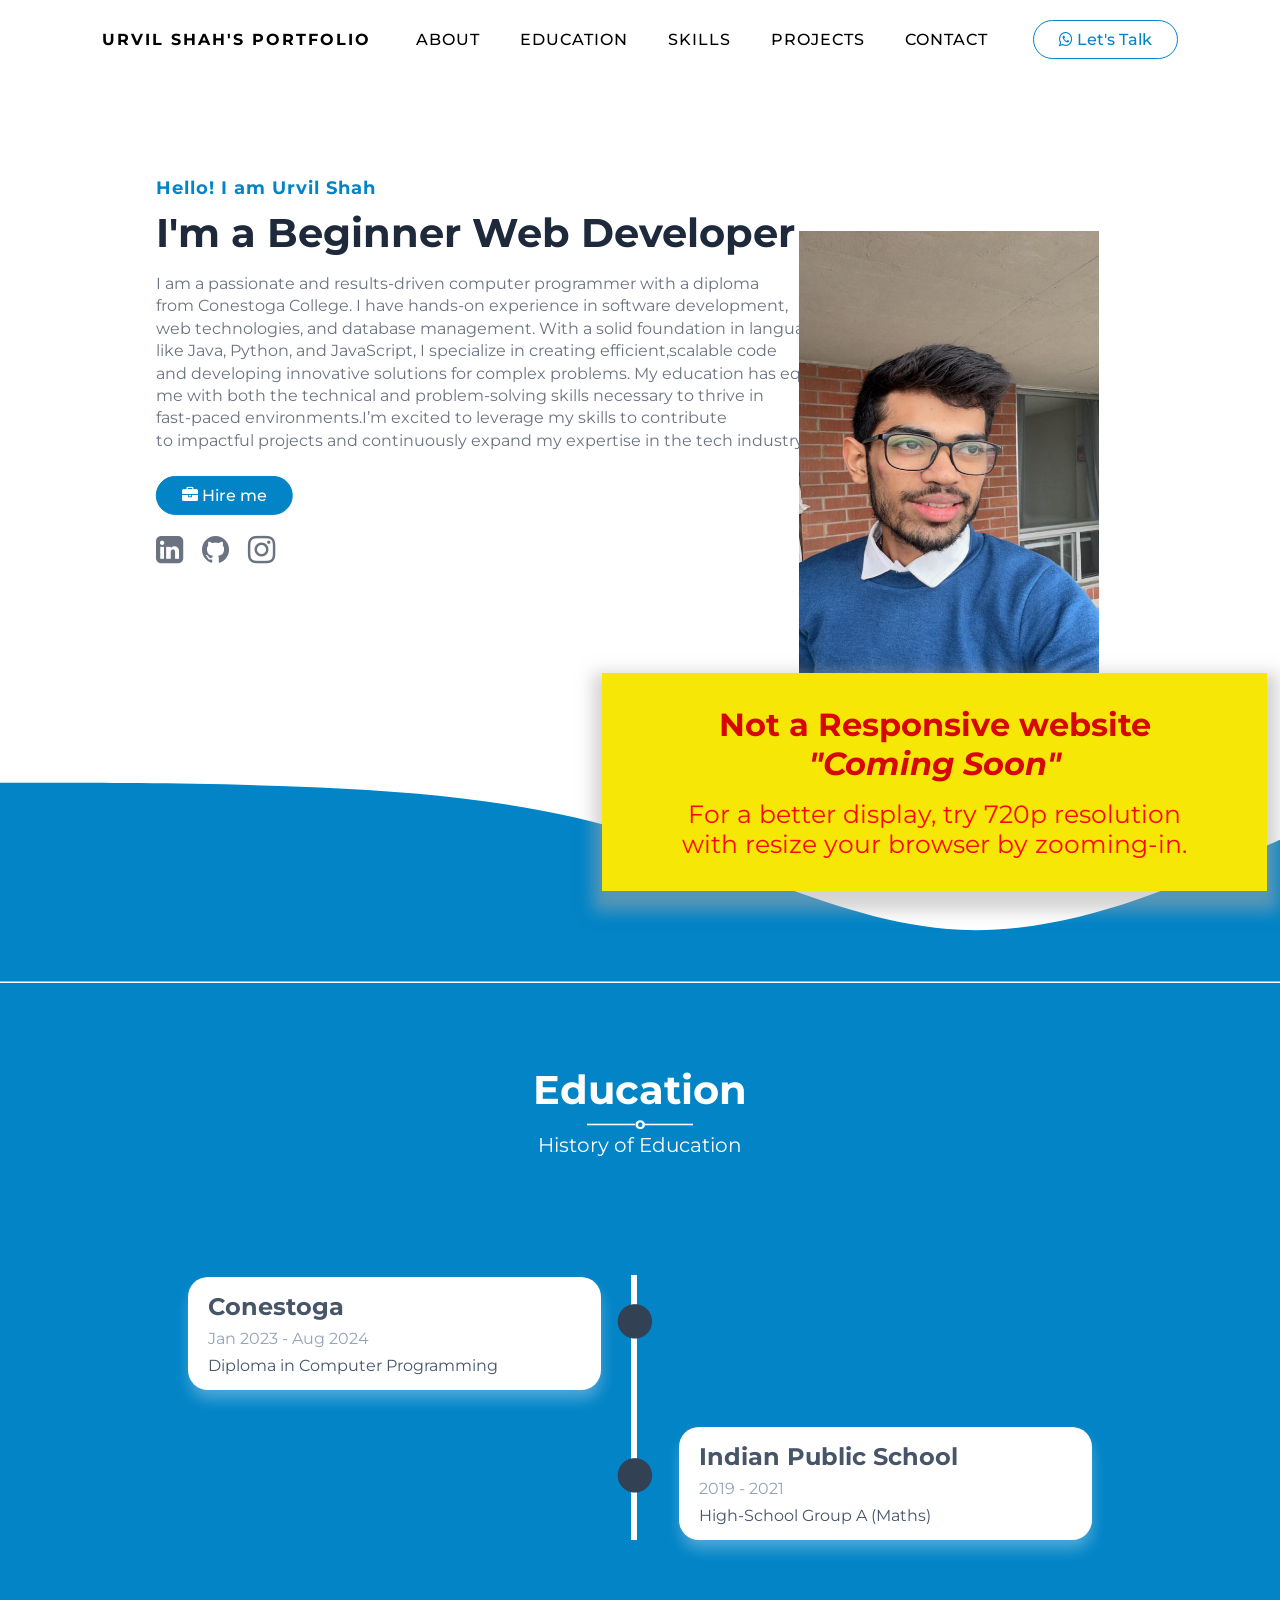
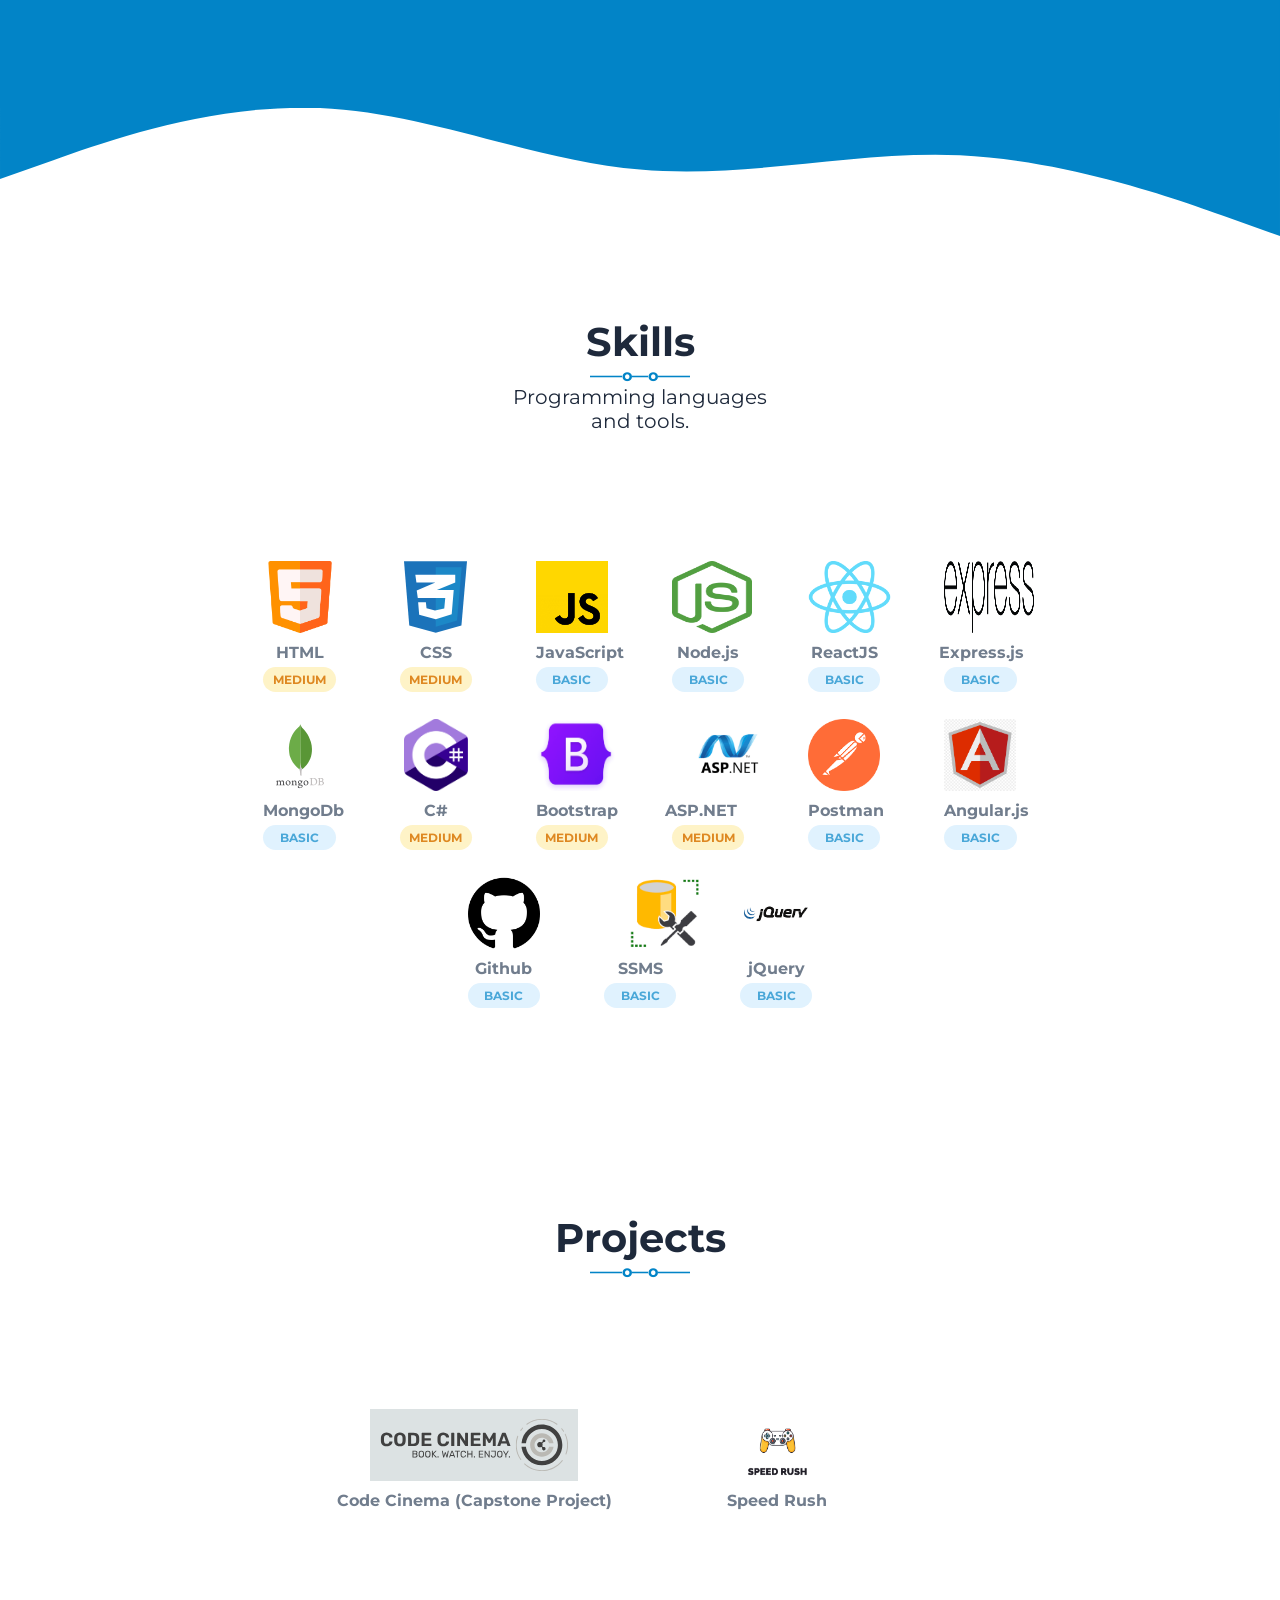
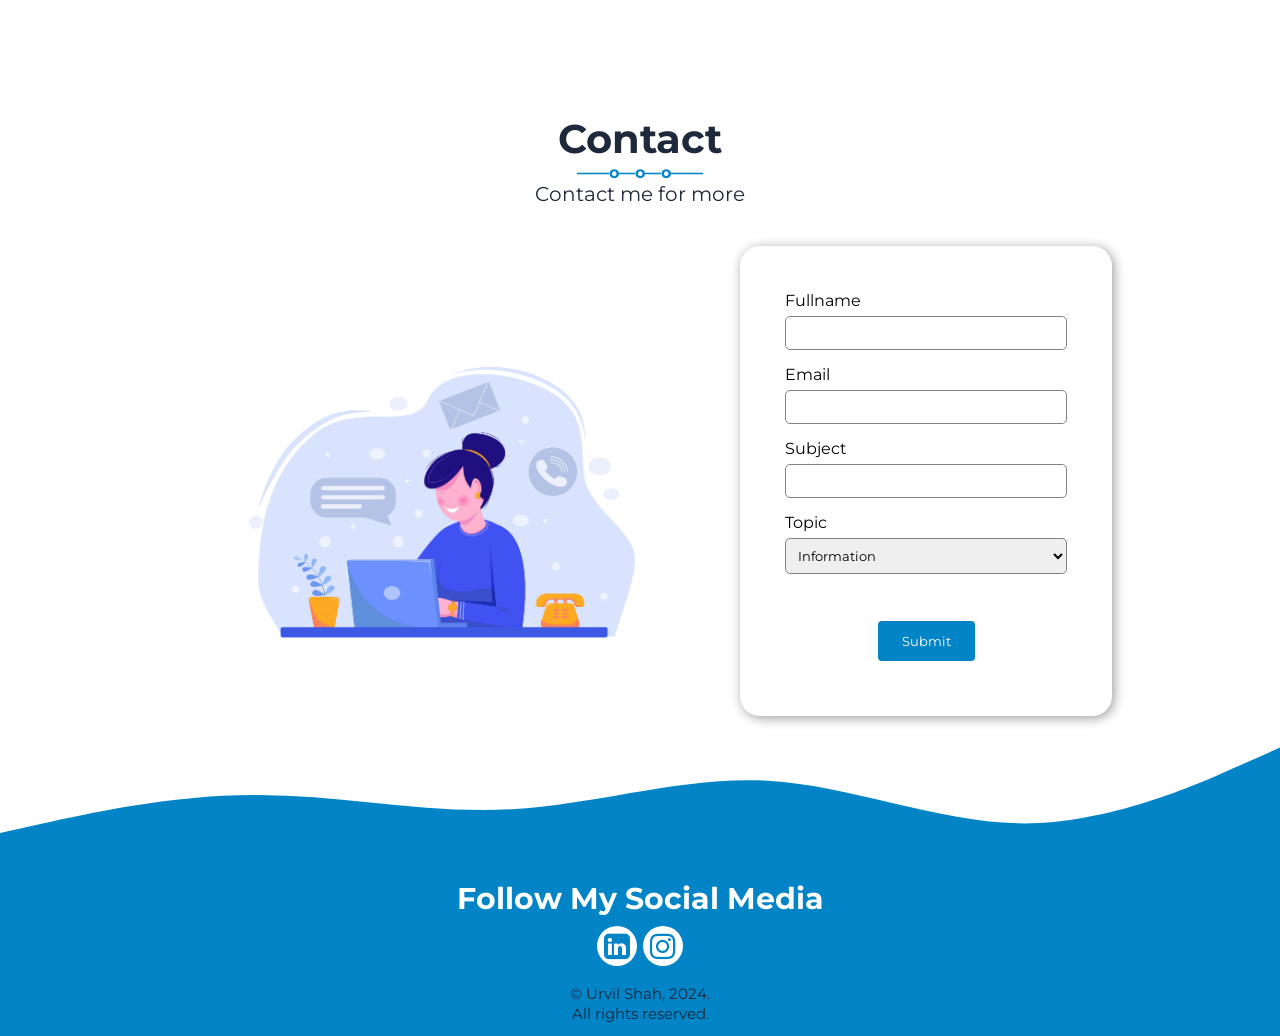
<file: index.html>
<!DOCTYPE html>
<html lang="en">

<head>
  <meta charset="UTF-8" />
  <meta name="viewport" content="width=device-width, initial-scale=1.0" />
  <title>My Portfolio</title>
  <link rel="icon" type="image/x-icon" href="/assets/fav-icon.jpg" />
  <link rel="stylesheet" href="style/style.css" />
  <link rel="stylesheet" href="https://cdnjs.cloudflare.com/ajax/libs/font-awesome/4.7.0/css/font-awesome.min.css" />
</head>

<body>
  <header>
    <h4 class="logo"><a href="">Urvil Shah's Portfolio</a></h4>
    <nav>
      <ul class="nav_links">
        <li><a href="#about">About</a></li>
        <li><a href="#education">Education</a></li>
        <li><a href="#skill">Skills</a></li>
        <li><a href="#projects">Projects</a></li>
        <li><a href="#contact">Contact</a></li>
      </ul>
    </nav>
    <a class="nav_btn" target="_blank" href="https://api.whatsapp.com/send?phone=19057830542">
      <button><i class="fa fa-whatsapp"></i> Let's Talk</button>
    </a>
  </header>

  <!-- About Section -->
  <section id="about">
    <div class="about">
      <h3><span>Hello! I am Urvil Shah</span></h3>
      <h1>I'm a Beginner Web Developer</h1>
      <p>
        I am a passionate and results-driven computer programmer with a diploma <br>
        from Conestoga College. I have hands-on experience in software development,<br>
        web technologies, and database management. With a solid foundation in languages <br>
        like Java, Python, and JavaScript, I specialize in creating efficient,scalable code <br>
        and developing innovative solutions for complex problems. My education has equipped <br>
        me with both the technical and problem-solving skills necessary to thrive in <br>
        fast-paced environments.I’m excited to leverage my skills to contribute<br>
        to impactful projects and continuously expand my expertise in the tech industry.
      </p>

      <a class="about_btn" href="mailto:contacturvilshah@gmail.com">
        <button><i class="fa fa-briefcase"></i> Hire me</button>
      </a>

      <div class="about-icons">
        <a href="https://www.linkedin.com/in/urvil-shah-1726a8264/" target="_blank">
          <i class="fa fa-linkedin-square"></i>
        </a>
        <a href="https://github.com/Urvil7403" target="_blank">
          <i class="fa fa-github"></i>
        </a>
        <a href="https://www.instagram.com/urvil7403/" target="_blank">
          <i class="fa fa-instagram"></i>
        </a>
      </div>
    </div>

    <div class="img_about">
      <img src="assets/Profile Photo.jpg" alt="about img" />
    </div>

    <div class="wave">
      <svg xmlns="http://www.w3.org/2000/svg" viewBox="0 0 1440 320">
        <path fill="#0284c7" fill-opacity="1"
          d="M0,96L60,96C120,96,240,96,360,101.3C480,107,600,117,720,154.7C840,192,960,256,1080,261.3C1200,267,1320,213,1380,186.7L1440,160L1440,320L1380,320C1320,320,1200,320,1080,320C960,320,840,320,720,320C600,320,480,320,360,320C240,320,120,320,60,320L0,320Z">
        </path>
      </svg>
    </div>
  </section>

  <!-- Education Section -->
  <section id="education">
    <div class="education">
      <div class="edu-title">
        <h1>Education</h1>
        <span>———o———</span>
        <p>History of Education</p>
      </div>

      <div class="row">
        <div class="col1">
          <h2>Conestoga</h2>
          <p class="date-edu">Jan 2023 - Aug 2024</p>
          <p class="desc-edu">Diploma in Computer Programming</p>
        </div>

        <div class="col2">
          <ul>
            <li></li>
            <br />
            <br />
            <br />
            <li></li>
          </ul>
        </div>

        <div class="col3">
          <h2>Indian Public School</h2>
          <p class="date-edu">2019 - 2021</p>
          <p class="desc-edu">High-School Group A (Maths)</p>
        </div>
      </div>

      <div class="wave">
        <svg xmlns="http://www.w3.org/2000/svg" viewBox="0 0 1440 320">
          <path fill="#0284c7" fill-opacity="1"
            d="M0,224L60,202.7C120,181,240,139,360,144C480,149,600,203,720,213.3C840,224,960,192,1080,197.3C1200,203,1320,245,1380,266.7L1440,288L1440,0L1380,0C1320,0,1200,0,1080,0C960,0,840,0,720,0C600,0,480,0,360,0C240,0,120,0,60,0L0,0Z">
          </path>
        </svg>
      </div>
    </div>
  </section>

  <!-- Skills Section -->
  <section id="skill">
    <div class="skill">
      <div class="skill-title">
        <h1>Skills</h1>
        <span>——o—o——</span>
        <p>Programming languages<br />and tools.</p>
      </div>
      <!--                                                  First Row                                          -->
      <div class="flex-wrapper">
        <div class="items flex-grid">
          <div class="d-col-1 t-col-4 m-col-12">
            <img src="assets/html.png" alt="" />
            <p>HTML</p>
            <p class="medium">medium</p>
          </div>
          <div class="d-col-1 t-col-4 m-col-12">
            <img src="assets/css.svg" alt="" />
            <p>CSS</p>
            <p class="medium">medium</p>
          </div>
          <div class="d-col-1 t-col-4 m-col-12">
            <img src="assets/js.png" alt="" />
            <p>JavaScript</p>
            <p class="basic">basic</p>
          </div>
          <div class="d-col-1 t-col-4 m-col-12">
            <img src="assets/node-js.png" alt="" width="80" />
            <p>Node.js</p>
            <p class="basic">basic</p>
          </div>
          <div class="d-col-1 t-col-4 m-col-12">
            <img src="assets/reactjs.png" alt="" />
            <p>ReactJS</p>
            <p class="basic">basic</p>
          </div>
          <div class="d-col-1 t-col-4 m-col-12">
            <img src="assets/Express.png" alt="" width="90" />
            <p style="margin-left: -5px">Express.js</p>
            <p class="basic">basic</p>
          </div>
        </div>
        <!--                                                  Second Row                                          -->

        <div class="items flex-grid">
          <div class="d-col-1 t-col-4 m-col-12">
            <img src="assets/Mongo.svg" alt="" />
            <p>MongoDb</p>
            <p class="basic">basic</p>
          </div>
          <div class="d-col-1 t-col-4 m-col-12">
            <img src="assets/Csharp.png" alt="" />
            <p>C#</p>
            <p class="medium">Medium</p>
          </div>
          <div class="d-col-1 t-col-4 m-col-12">
            <img src="assets/bootstrap.png" alt="" width="80" />
            <p>Bootstrap</p>
            <p class="medium">medium</p>
          </div>
          <div class="d-col-1 t-col-4 m-col-12">
            <img src="assets/ASP.NET.png" alt="" />
            <p style="margin-left: -14px">ASP.NET</p>
            <p class="medium">Medium</p>
          </div>
          <div class="d-col-1 t-col-4 m-col-12">
            <img src="assets/postman.png" alt="" />
            <p>Postman</p>
            <p class="basic">basic</p>
          </div>
          <div class="d-col-1 t-col-4 m-col-12">
            <img src="assets/Angular.jpg" alt="" />
            <p>Angular.js</p>
            <p class="basic">basic</p>
          </div>
        </div>
        <!--                                                  Third Row                                          -->
        <div class="items flex-grid">
          <div class="d-col-1 t-col-4 m-col-12">
            <img src="assets/github.png" alt="" />
            <p>Github</p>
            <p class="basic">basic</p>
          </div>
          <div class="d-col-1 t-col-4 m-col-12">
            <img src="assets/ssms.png" alt="" />
            <p>SSMS</p>
            <p class="basic">basic</p>
          </div>
          <div class="d-col-1 t-col-4 m-col-12">
            <img src="assets/jquery.png" alt="" />
            <p>jQuery</p>
            <p class="basic">basic</p>
          </div>
        </div>
      </div>
    </div>
  </section>


  <!-- Projects Section -->
  <section id="projects">
    <div class="projects">
      <div class="projects-title">
        <h1>Projects</h1>
        <span>——o—o——</span>
      </div>

      <a href="https://github.com/Urvil7403/CodeCinema">
        <div class="flex-wrapper">
          <!-- Add your project items here -->
          <div class="flex-grid">
            <!-- Project Item 1 -->

            <div class="items">
              <img src="assets/logo-svg.svg" alt="Project 1">

              <p>Code Cinema (Capstone Project)</p>

            </div>

      </a>
      <!-- Project Item 2 -->

      <div class="d-col-4 m-col-6">
        <a href="https://github.com/Urvil7403/SpeedRush">
          <div class="items">
            <img src="assets/GameLogo.png" alt="Project 2">
            <p>Speed Rush</p>
          </div>
      </div>
      </a>
      <!-- Add more project items as needed -->
    </div>
    </div>
    </div>
  </section>













  <!-- Contact Section -->
  <section id="contact">
    <div class="contact">
      <div class="contact-title">
        <h1>Contact</h1>
        <span>——o—o—o——</span>
        <p>Contact me for more</p>
      </div>
    </div>

    <div class="row">
      <div class="col left">
        <img src="assets/contact us.jpg" alt="" />
      </div>

      <div class="col right">
        <!-- <h2>STT Terpadu Nurul Fikri</h2> -->
        <form action="javascript:" method="post">
          <label for="name">Fullname</label>
          <input type="text" name="name" id="name" />
          <label for="email">Email</label>
          <input type="email" name="email" id="email" />
          <label for="subject">Subject</label>
          <input type="text" name="subject" id="subject" />
          <label for="topic">Topic</label>
          <select name="topic" id="topic">
            <option value="information">Information</option>
            <option value="feedback">Feedback</option>
            <option value="other">Others</option>
          </select>

          <!-- <textarea name="subject" id="subject" cols="10" rows="5"></textarea> -->

          <div class="btn-form">
            <input type="submit" name="submit" id="submit" value="Submit" />
          </div>
        </form>
      </div>
    </div>
  </section>

  <!-- Footer -->
  <footer>
    <div class="wave">
      <svg xmlns="http://www.w3.org/2000/svg" viewBox="0 0 1440 320">
        <path fill="#0284c7" fill-opacity="1"
          d="M0,128L48,117.3C96,107,192,85,288,85.3C384,85,480,107,576,101.3C672,96,768,64,864,69.3C960,75,1056,117,1152,117.3C1248,117,1344,75,1392,53.3L1440,32L1440,320L1392,320C1344,320,1248,320,1152,320C1056,320,960,320,864,320C768,320,672,320,576,320C480,320,384,320,288,320C192,320,96,320,48,320L0,320Z">
        </path>
      </svg>
    </div>

    <div class="foot-content">

      <p>Follow My Social Media</p>

      <div class="social-icons">
        <a href="https://www.linkedin.com/in/urvil-shah-1726a8264/" target="_blank">
          <i class="fa fa-linkedin-square"></i>
        </a>
        <a href="https://www.instagram.com/Urvil7403" target="_blank">
          <i class="fa fa-instagram"></i>
        </a>
      </div>

      <div class="createby">
        <p>&copy; Urvil Shah, 2024.</p>
        <p>All rights reserved.</p>
      </div>
    </div>
  </footer>

  <!-- Another -->
  <div class="resolution">
    <h1>
      Not a Responsive website <br />
      <span>"Coming Soon"</span>
    </h1>
    <p>
      For a better display, try 720p resolution <br />
      with resize your browser by zooming-in.
    </p>
  </div>

  <div id="scrool-up">
    <a href="#about">
      <i class="fa fa fa-arrow-up"></i>
    </a>
  </div>

  <script src="script.js" type="text/javascript"></script>
</body>

</html>
</file>
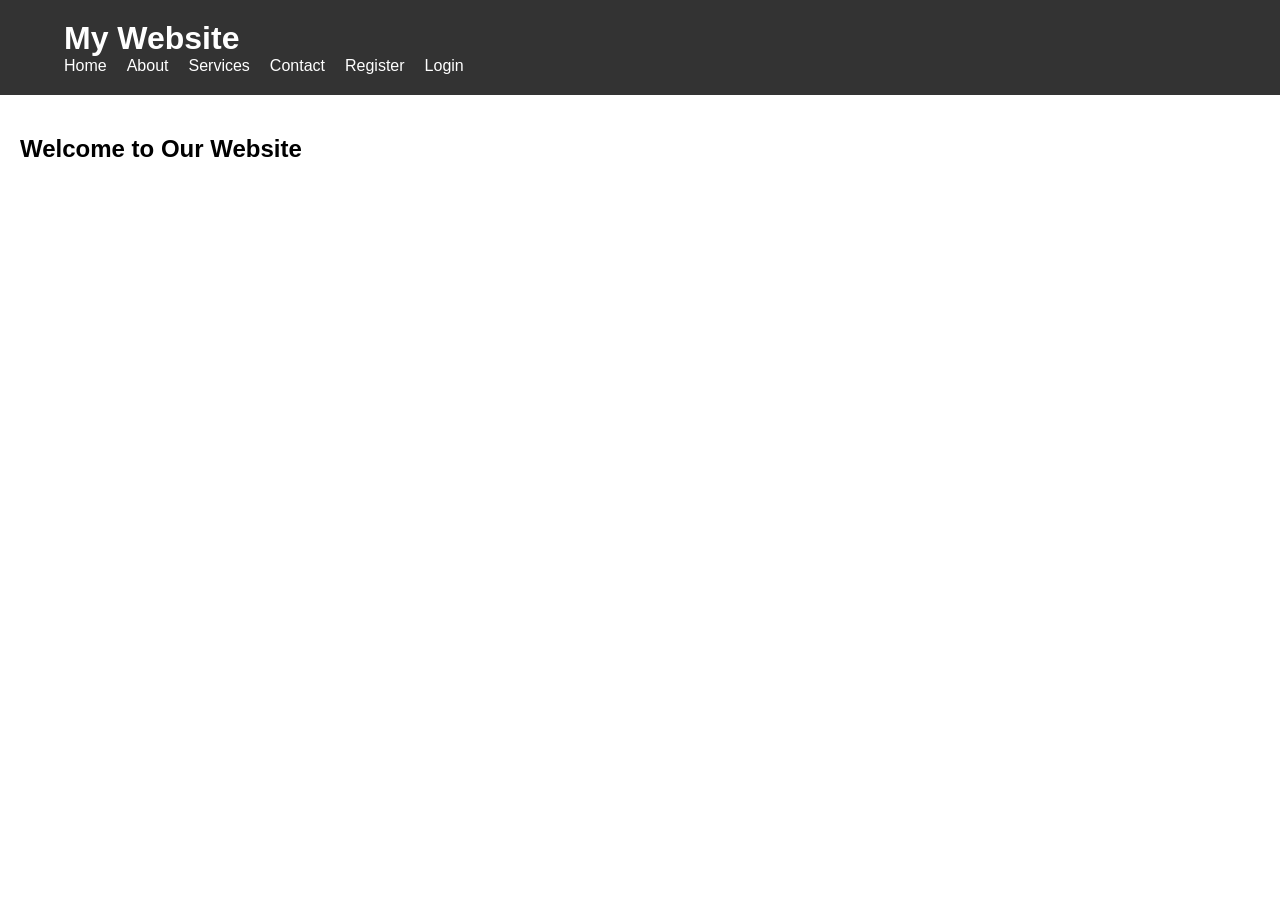
<file: starter/index.html>
<!DOCTYPE html>
<html lang="en">
<head>
  <meta charset="UTF-8">
  <meta name="viewport" content="width=device-width, initial-scale=1.0">
  <title>Home Page</title>
  <link rel="stylesheet" href="styles.css">
</head>
<body>

<header>
  <div class="container">
    <h1>My Website</h1>
    <nav>
      <ul class="menu">
        <li><a href="index.html">Home</a></li>
        <li><a href="about.html">About</a></li>
        <li><a href="services.html">Services</a></li>
        <li><a href="contact.html">Contact</a></li>
        <li><a href="register.html">Register</a></li>
        <li><a href="login.html">Login</a></li>
      </ul>
      <div class="mobile-menu">
        <span></span>
        <span></span>
        <span></span>
      </div>
    </nav>
  </div>
</header>

<div class="content">
  <h2>Welcome to Our Website</h2>
  <p></p>
</div>

<script src="script.js"></script>
</body>
</html>
</file>
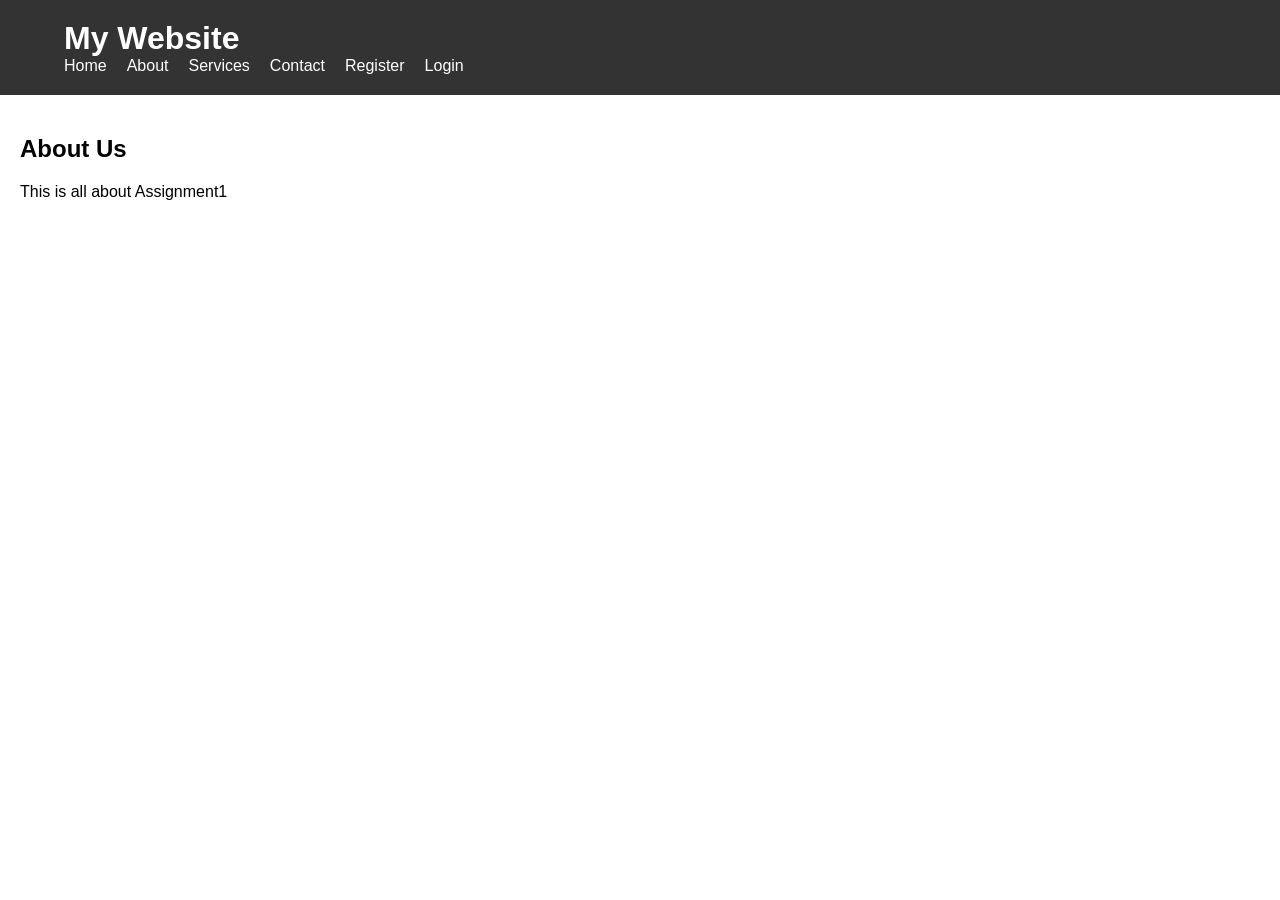
<file: starter/about.html>
<!DOCTYPE html>
<html lang="en">
  <head>
    <meta charset="UTF-8" />
    <meta name="viewport" content="width=device-width, initial-scale=1.0" />
    <title>About Page</title>
    <link rel="stylesheet" href="styles.css" />
  </head>
  <body>
    <header>
      <div class="container">
        <h1>My Website</h1>
        <nav>
          <ul class="menu">
            <li><a href="index.html">Home</a></li>
            <li><a href="about.html">About</a></li>
            <li><a href="services.html">Services</a></li>
            <li><a href="contact.html">Contact</a></li>
            <li><a href="register.html">Register</a></li>
            <li><a href="login.html">Login</a></li>
          </ul>
          <div class="mobile-menu">
            <span></span>
            <span></span>
            <span></span>
          </div>
        </nav>
      </div>
    </header>

    <div class="content">
      <h2>About Us</h2>
      <p>This is all about Assignment1</p>
    </div>

    <script src="script.js"></script>
  </body>
</html>
</file>
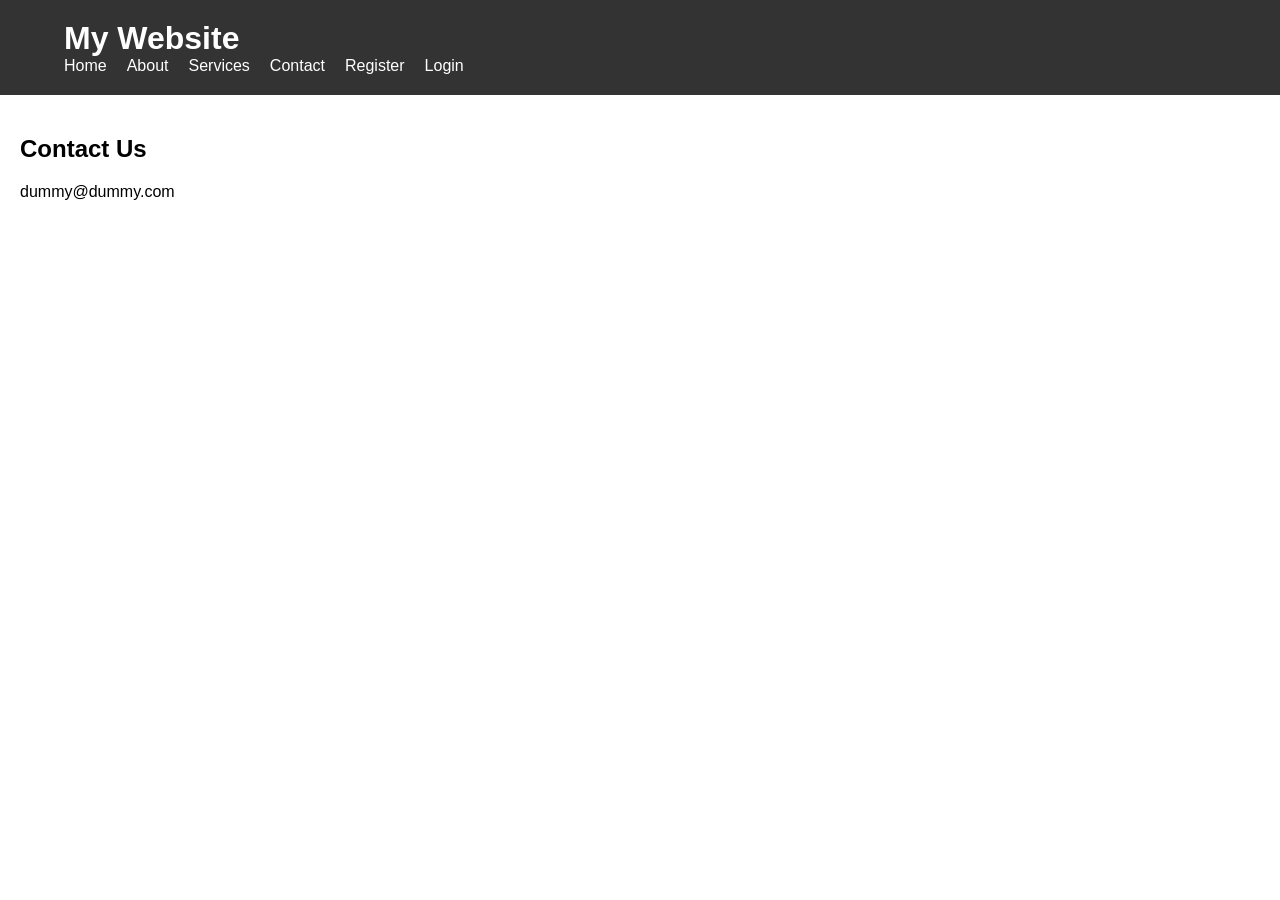
<file: starter/contact.html>
<!DOCTYPE html>
<html lang="en">
  <head>
    <meta charset="UTF-8" />
    <meta name="viewport" content="width=device-width, initial-scale=1.0" />
    <title>Contact Page</title>
    <link rel="stylesheet" href="styles.css" />
  </head>
  <body>
    <header>
      <div class="container">
        <h1>My Website</h1>
        <nav>
          <ul class="menu">
            <li><a href="index.html">Home</a></li>
            <li><a href="about.html">About</a></li>
            <li><a href="services.html">Services</a></li>
            <li><a href="contact.html">Contact</a></li>
            <li><a href="register.html">Register</a></li>
            <li><a href="login.html">Login</a></li>
          </ul>
          <div class="mobile-menu">
            <span></span>
            <span></span>
            <span></span>
          </div>
        </nav>
      </div>
    </header>

    <div class="content">
      <h2>Contact Us</h2>
      <p>dummy@dummy.com</p>
    </div>

    <script src="script.js"></script>
  </body>
</html>
</file>
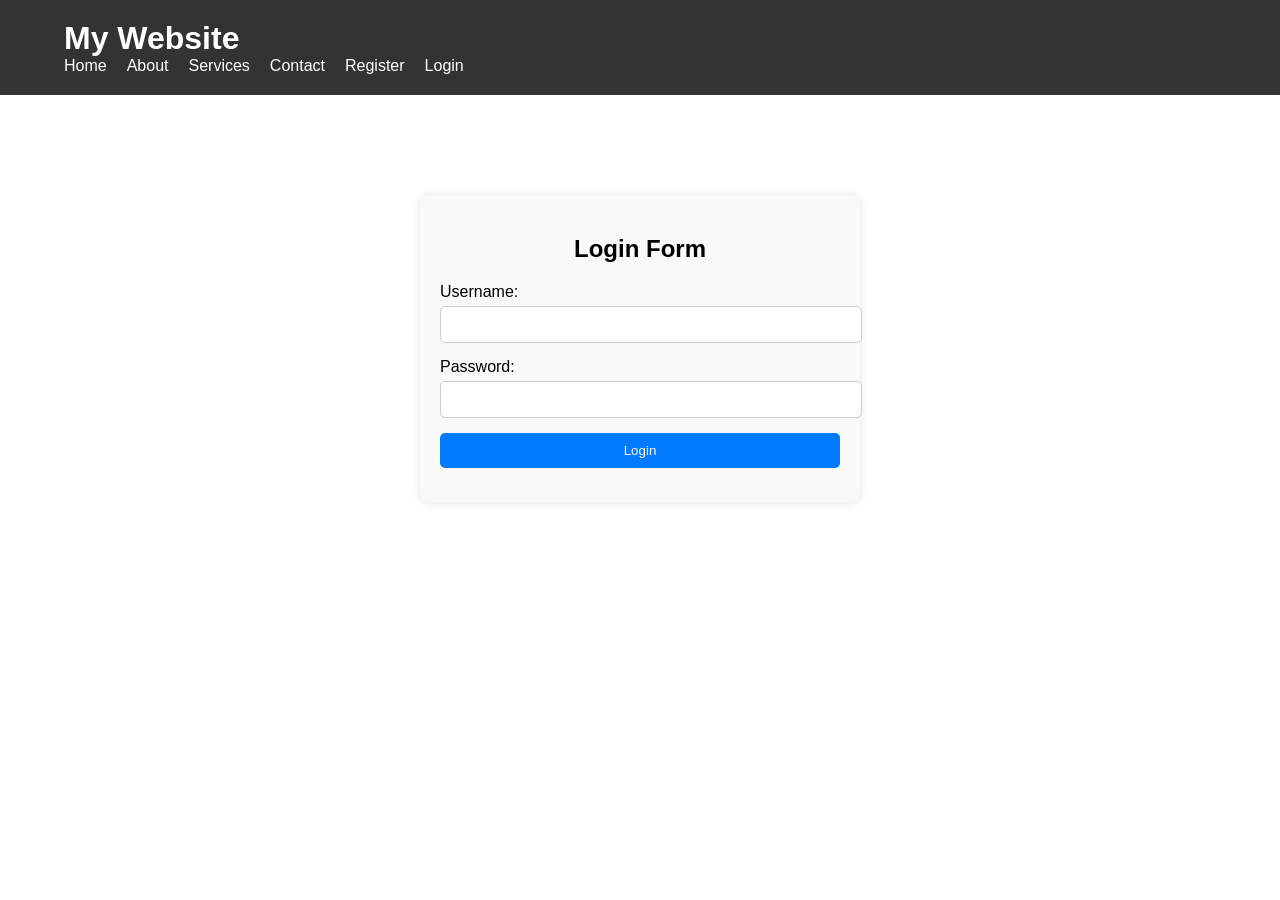
<file: starter/login.html>
<!DOCTYPE html>
<html lang="en">
  <head>
    <meta charset="UTF-8" />
    <meta name="viewport" content="width=device-width, initial-scale=1.0" />
    <title>Login Page</title>
    <link rel="stylesheet" href="styles.css" />
  </head>
  <body>
    <header>
      <div class="container">
        <h1>My Website</h1>
        <nav>
          <ul class="menu">
            <li><a href="index.html">Home</a></li>
            <li><a href="about.html">About</a></li>
            <li><a href="services.html">Services</a></li>
            <li><a href="contact.html">Contact</a></li>
            <li><a href="register.html">Register</a></li>
            <li><a href="login.html">Login</a></li>
          </ul>
          <div class="mobile-menu">
            <span></span>
            <span></span>
            <span></span>
          </div>
        </nav>
      </div>
    </header>

    <div class="containerRegister">
      <form action="#" method="POST" onSubmit="processLogin(event)">
        <h2>Login Form</h2>
        <div class="input-group">
          <label for="username">Username:</label>
          <input type="text" id="username" name="username" required />
        </div>
        <div class="input-group">
          <label for="password">Password:</label>
          <input type="password" id="password" name="password" required />
        </div>
        <div class="input-group">
          <button type="submit">Login</button>
        </div>
      </form>
    </div>

    <script src="script.js"></script>
  </body>
</html>
</file>
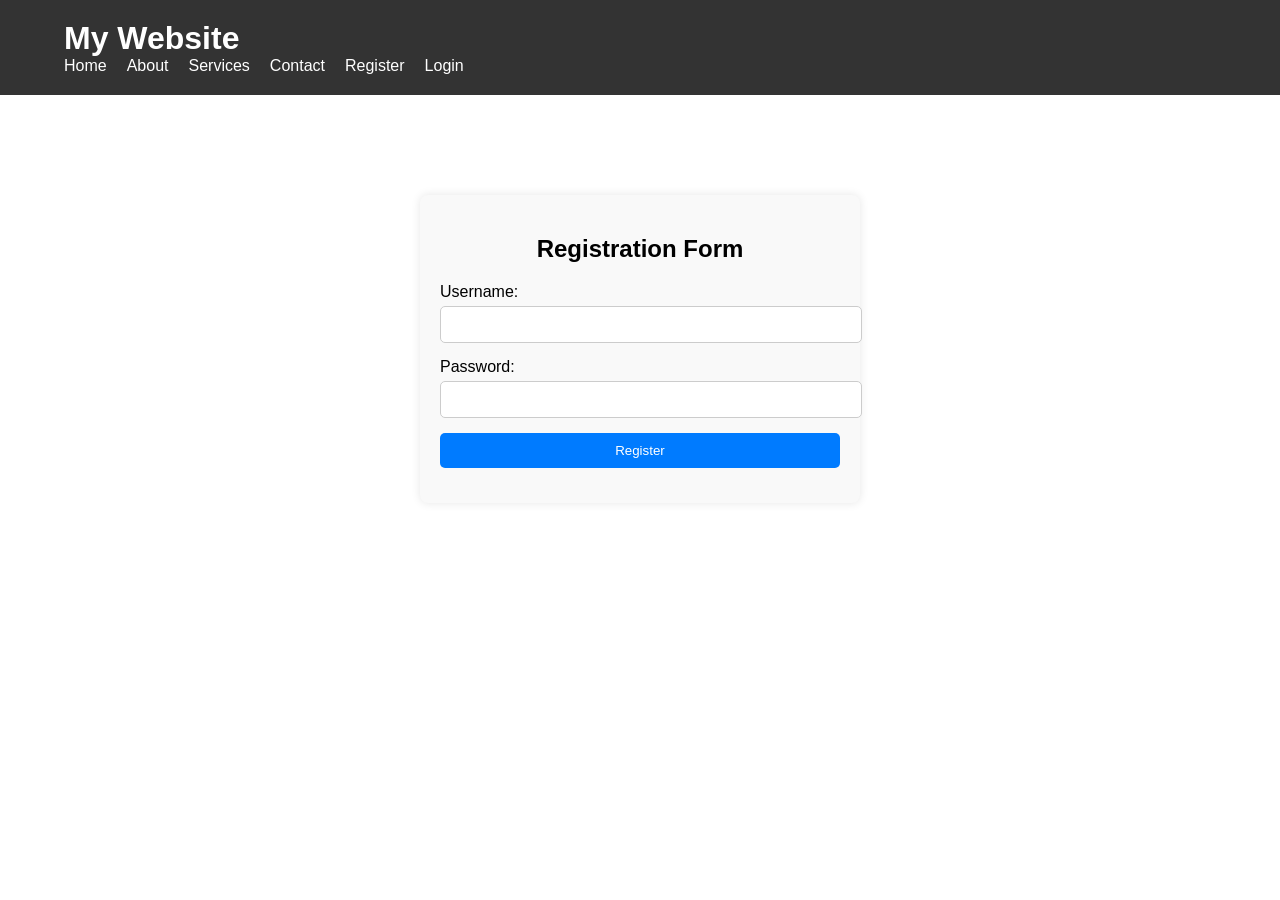
<file: starter/register.html>
<!DOCTYPE html>
<html lang="en">
  <head>
    <meta charset="UTF-8" />
    <meta name="viewport" content="width=device-width, initial-scale=1.0" />
    <title>Register Page</title>
    <link rel="stylesheet" href="styles.css" />
  </head>
  <body>
    <header>
      <div class="container">
        <h1>My Website</h1>
        <nav>
          <ul class="menu">
            <li><a href="index.html">Home</a></li>
            <li><a href="about.html">About</a></li>
            <li><a href="services.html">Services</a></li>
            <li><a href="contact.html">Contact</a></li>
            <li><a href="register.html">Register</a></li>
            <li><a href="login.html">Login</a></li>
          </ul>
          <div class="mobile-menu">
            <span></span>
            <span></span>
            <span></span>
          </div>
        </nav>
      </div>
    </header>

    <div class="containerRegister">
      <form action="#" method="POST" onsubmit="processRegistration(event)">
        <h2>Registration Form</h2>
        <div class="input-group">
          <label for="username">Username:</label>
          <input type="text" id="username" name="username" />
        </div>
        <div class="input-group">
          <label for="password">Password:</label>
          <input type="password" id="password" name="password" required />
        </div>
        <div class="input-group">
          <button type="submit">Register</button>
        </div>
      </form>
    </div>

    <script src="script.js"></script>
  </body>
</html>
</file>
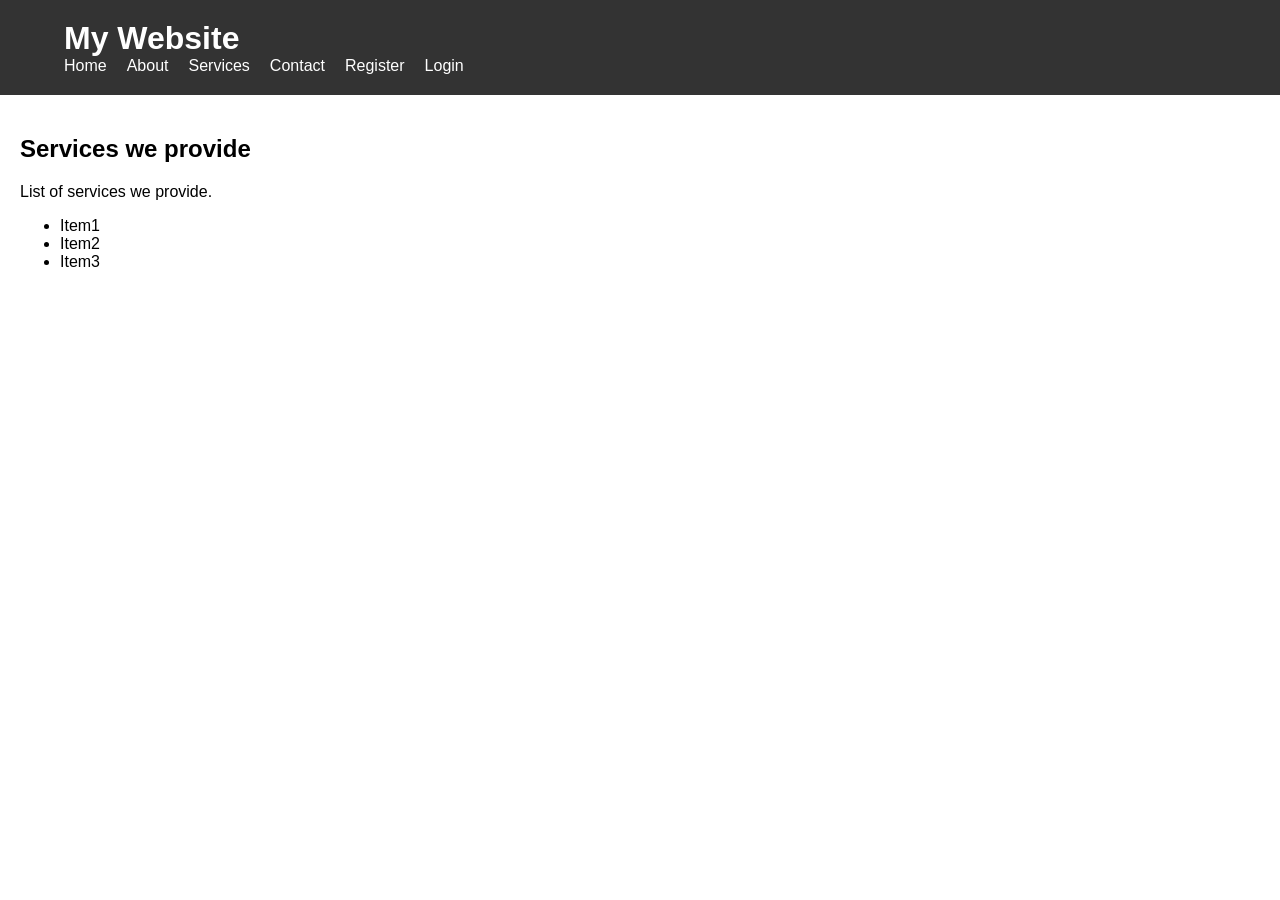
<file: starter/services.html>
<!DOCTYPE html>
<html lang="en">
  <head>
    <meta charset="UTF-8" />
    <meta name="viewport" content="width=device-width, initial-scale=1.0" />
    <title>Services Page</title>
    <link rel="stylesheet" href="styles.css" />
  </head>
  <body>
    <header>
      <div class="container">
        <h1>My Website</h1>
        <nav>
          <ul class="menu">
            <li><a href="index.html">Home</a></li>
            <li><a href="about.html">About</a></li>
            <li><a href="services.html">Services</a></li>
            <li><a href="contact.html">Contact</a></li>
            <li><a href="register.html">Register</a></li>
            <li><a href="login.html">Login</a></li>
          </ul>
          <div class="mobile-menu">
            <span></span>
            <span></span>
            <span></span>
          </div>
        </nav>
      </div>
    </header>

    <div class="content">
      <h2>Services we provide</h2>
      <p>List of services we provide.</p>
      <ul>
        <li>Item1</li>
        <li>Item2</li>
        <li>Item3</li>
      </ul>
    </div>

    <script src="script.js"></script>
  </body>
</html>
</file>
<file: style/style.css>
@import url("https://fonts.googleapis.com/css?family=Montserrat:500");

* {
  box-sizing: border-box;
  margin: 0;
  padding: 0;
  font-family: "Montserrat", sans-serif;
  scroll-behavior: smooth;
}

.resolution {
  display: none;
}

body {
  background-color: #fff;
}

li,
a,
button {
  font-weight: 500;
  font-size: 16px;
  /* color: ; */
  text-decoration: none;
}

header {
  position: fixed;
  top: 0;
  left: 0;
  width: 100%;
  display: flex;
  justify-content: space-between;
  align-items: center;
  padding: 20px 8%;
  transition: 1s;
  z-index: 50;
  background-color: #fff;
}

header.sticky {
  padding: 19px 5%;
  background-color: #fff;
  box-shadow: 1px 1px 15px -3px rgba(39, 39, 39, 0.5);
}

header .logo a {
  position: relative;
  font-weight: 700;
  color: black;
  font-size: 1em;
  text-transform: uppercase;
  letter-spacing: 2px;
  transition: 0.6s;
}

.nav_links {
  list-style: none;
  position: relative;
  display: flex;
}

.nav_links li {
  display: inline-block;
  padding: 0 20px;
  position: relative;
}

.nav_links li a {
  transform: all 0.3s ease 0s;
  position: relative;
  letter-spacing: 1px;
  transition: 0.1s;
  text-transform: uppercase;
  color: black;
}

.nav_links li a:hover {
  color: rgb(169, 169, 169);
}

.nav_btn button {
  padding: 9px 25px;
  border-radius: 50px;
  cursor: pointer;
  transform: all 0.3s ease 0s;
  color: #0284c7;
  border: 1px solid #0284c7;
  transition: 0.1s;
  background-color: #fff;
}

.nav_btn button:hover {
  background-color: #0284c7;
  color: #fff;
  transition: 0.2s;
}

#about {
  width: 100%;
  height: 95vh;
  position: relative;
  /* margin-bottom: 7rem; */
}

.about {
  position: absolute;
  left: 8%;
  right: 8%;
  transform: translate(5%, 43%);
  margin-bottom: -10rem;
}

#about h1 {
  font-size: 40px;
  color: #1e293b;
  margin: 0.5rem 0 1rem 0;
}

#about h3 {
  font-size: 18px;
  letter-spacing: 1px;
  line-height: 24px;
  color: #0284c7;
}

#about p {
  font-size: 16px;
  color: #6b7280;
  margin-bottom: 1.5rem;
  line-height: 1.4;
}

.about_btn button {
  padding: 9px 25px;
  border-radius: 50px;
  cursor: pointer;
  transform: all 0.3s ease 0s;
  border: 1px solid #0284c7;
  color: #fff;
  transition: 0.4s;
  background-color: #0284c7;
  display: inline-block;
}

.about_btn button:hover {
  background-color: #0497e0;
  color: #fff;
  transform: scale(1.1);
  transition: 0.4s;
}

.img_about img {
  width: 300px;
  height: 500px;
  position: absolute;
  left: 80%;
  top: 27%;
  transform: translateX(-75%);
}

.about .about-icons {
  padding: 12px 0;
  display: flex;
  justify-content: start;
  z-index: 99;
  position: relative;
  text-align: start;
  margin-left: -10px;
}

.about .about-icons a {
  width: 40px;
  height: 40px;
  display: flex;
  justify-content: center;
  align-items: center;
  margin: 3px;
}

.about .about-icons i {
  font-size: 32px;
  color: #6b7280;
  transition: 0.1s;
}

.about .about-icons i:hover {
  color: #7e8187;
  transform: scale(1.1);
  transition: 0.2s;
}

.education {
  /* height: 80vh; */
  padding: 2% 10% 10%;
  margin: 10% 0;
  background-color: #0284c7;
}

.education span {
  font-weight: bold;
}

#about .wave {
  position: absolute;
  bottom: 0;
  width: 100%;
  transform: translateY(-5%);
  height: 150px;
}

#education .wave {
  position: absolute;
  transform: translateX(-10%);
  width: 100%;
  bottom: 100;
}

.edu-title {
  margin: 30px 50px;
  text-align: center;
  color: #fff;
}

.edu-title h1 {
  font-size: 40px;
  margin-top: 3.5rem;
}

#education .row {
  margin: 30px;
  padding: 5rem 20px 0;
  display: flex;
}

.education h2 {
  color: #475569;
}

.date-edu {
  padding: 8px 0;
  font-size: 16px;
  color: #94a3b8;
}

.edu-title p {
  font-size: 20px;
}

.desc-edu {
  color: #475569;
}

.col1 {
  flex: 47%;
  background-color: #fff;
  border-radius: 20px;
  padding: 15px 20px;
  margin: 10px;
  margin-bottom: 10rem;
  box-shadow: 1px 10px 15px -1px rgba(255, 255, 255, 0.3);
  transition: 0.2s;
}

.col1:hover {
  transform: scale(1.03);
  transition: 0.2s;
  box-shadow: 1px 10px 15px -1px rgba(255, 255, 255, 0.6);
}

.col2 {
  flex: 6%;
}

.col2 ul {
  list-style: none;
}

.col2 ul > li {
  position: relative;
}

.col2 ul > li:before {
  content: "\25CF";
  margin-right: 10px;
  font-size: 80px;
  color: #334155;
  z-index: 1;
  position: inherit;
}

.col2 ul > li:after {
  position: absolute;
  left: 0;
  top: 0;
  content: "";
  border-left: 6px solid rgb(255, 255, 255);
  margin-left: 34%;
  margin-top: -2.5rem;
  height: 13rem;
}

.col2 ul > li:first-of-type:after {
  top: 50%;
}

.col2 ul > li:last-of-type:after {
  top: -50%;
}

.col3 {
  flex: 47%;
  background-color: #fff;
  border-radius: 20px;
  padding: 15px 20px;
  box-shadow: 1px 10px 15px -1px rgba(255, 255, 255, 0.3);
  margin: 10px;
  margin-top: 10rem;
  transition: 0.2s;
}

.col3:hover {
  transform: scale(1.03);
  box-shadow: 1px 10px 15px -1px rgba(255, 255, 255, 0.6);
  transition: 0.2s;
}

.skill {
  /* height: 80vh; */
  padding: 2% 10% 10%;
  margin: 10% 0 0;
  background-color: #fff;
}

.skill span {
  color: #0284c7;
  font-weight: bold;
}

.skill-title {
  color: #1e293b;
  text-align: center;
}

.skill-title h1 {
  font-size: 40px;
  margin-top: 3.5rem;
}

.skill-title p {
  font-size: 20px;
}

.flex-wrapper {
  margin: 8rem 0 0;
}

.flex-grid {
  display: flex;
  justify-content: center;
  text-align: center;
}

.items img {
  height: 4.5rem;
  display: block;
  margin-left: auto;
  margin-right: auto;
}

.items p {
  color: #717d8d;
  font-weight: bold;
  margin-top: 10px;
  margin-bottom: -5px;
}

.items .medium {
  background-color: #fef3c7;
  padding: 5px;
  font-size: 12px;
  border-radius: 15px;
  font-weight: bold;
  color: #de8821;
  text-transform: uppercase;
}

.items .basic {
  background-color: #e0f2fe;
  padding: 5px;
  font-size: 12px;
  border-radius: 15px;
  font-weight: bold;
  color: #49a7d8;
  text-transform: uppercase;
}

/* Test Flex Grid */
@media (min-width: 980px) {
  .flex-wrapper {
    /* padding-left: 10%;
    padding-right: 10%; */
    /* background-color: rgb(62, 204, 18); */
  }

  .flex-grid {
    margin-top: 2rem;
  }
  .flex-grid:first-child {
    margin-top: 0;
  }

  /* d for desktop */
  .d-col-1 {
    width: 7.05%;
    margin: 0 2rem;
  }
  .d-col-4 {
    width: 32.4%;
  }
  .d-col-12 {
    width: 100%;
  }
}

/* @media only screen and (min-width: 661px) and (max-width: 979px) {
  .flex-wrapper {
    padding-left: 5%;
    padding-right: 5%;
  }

  .flex-grid {
    flex-flow: row wrap;
  }

  /* t for tablet */
/* .t-col-4,
  .t-col-12 {
    margin-top: 2rem;
  }

  .t-col-4 {
    width: 31.46%;
  }
  .t-col-12 {
    width: 100%;
  }

  .flex-grid:first-child .t-col-4,
  .flex-grid:first-child .t-col-12 {
    margin-top: 0;
  }
} */

/* @media only screen and (min-width: 0px) and (max-width: 660px) {
  .flex-wrapper {
    padding-left: 3%;
    padding-right: 3%;
  }

  .flex-grid {
    flex-flow: row wrap;
  } */

/* m for mobile */
/* .m-col-6,
  .m-col-12 {
    margin-top: 2rem;
  }

  .m-col-6 {
    width: 47.2%;
  }
  .m-col-12 {
    width: 100%;
  }

  .flex-grid:first-child .m-col-6,
  .flex-grid:first-child .m-col-12 {
    margin-top: 0;
  }
}  */

.contact {
  /* height: 80vh; */
  padding: 2% 10% 0%;
  background-color: #fff;
}

.contact span {
  color: #0284c7;
  font-weight: bold;
}

.contact-title {
  color: #1e293b;
  text-align: center;
}

.contact-title h1 {
  font-size: 40px;
  margin-top: 3.5rem;
}

.contact-title p {
  font-size: 20px;
}

#contact .row {
  margin: 30px;
  padding: 0 10% 5rem;
  display: flex;
}

#contact .col {
  float: left;
  padding: 10px;
  margin: 10px;
  height: 470px;
}

#contact .left {
  width: 60%;
}

#contact .right {
  width: 40%;
  background-color: #ffffff;
  box-shadow: 2px 2px 12px rgba(0, 0, 0, 0.4);
  border-radius: 20px;
  padding: 45px;
}

#contact img {
  width: 400px;
  display: block;
  margin: 10% auto;
}

input[type="text"],
[type="email"],
select,
textarea {
  width: 100%;
  padding: 8px;
  border: 1px solid #828282;
  border-radius: 5px;
  box-sizing: border-box;
  margin: 6px 0 15px 0;
}

input[type="submit"] {
  background-color: #0284c7;
  color: white;
  padding: 12px 24px;
  border: none;
  border-radius: 4px;
  cursor: pointer;
  text-align: center;
  transition: 0.1s;
}

input[type="submit"]:hover {
  background-color: #0497e0;
  transition: 0.2s;
  box-shadow: 2px 2px 12px rgba(0, 0, 0, 0.3);
}

input[type="submit"]:active {
  transform: scale(1.1);
  transition: 0.1s;
}

.btn-form {
  text-align: center;
  margin-top: 2rem;
}

footer {
  display: flex;
  flex-direction: column;
  align-items: center;
  justify-content: center;
  position: relative;
  text-align: center;
  background-color: #0284c7;
  margin-top: 5rem;
}

footer .wave {
  position: absolute;
  bottom: 0;
  width: 100%;
  z-index: 0;
  transform: translateY(-10%);
}

.foot-content p:nth-child(1) {
  font-size: 30px;
  font-weight: bold;
  color: #fff;
  z-index: 1;
  position: relative;
  line-height: 25px;
}

.foot-content p:nth-child(2) {
  position: relative;
  line-height: 25px;
  font-size: 18px;
  color: #fff;
  z-index: 1;
  margin-top: 5px;
}

.social-icons {
  padding: 12px 0;
  display: flex;
  justify-content: center;
  z-index: 1;
  position: relative;
  text-align: center;
}

.social-icons a {
  width: 40px;
  height: 40px;
  display: flex;
  justify-content: center;
  align-items: center;
  margin: 3px;
  background-color: #fff;
  border-radius: 50%;
}

.social-icons i {
  font-size: 30px;
  color: #0284c7;
  transition: 0.1s;
}

.social-icons i:hover {
  color: #0196e0;
}

.social-icons a:hover {
  background-color: #ffffff;
  box-shadow: 2px 2px 12px rgba(0, 0, 0, 0.2);
}

.createby p:nth-child(1) {
  font-size: 15px;
  color: #1e293b;

  font-weight: unset;
}

.createby p:nth-child(2) {
  font-size: 15px;
  margin: -5px 0 10px;
  font-weight: unset;
  color: #1e293b;
}

#scrool-up.srcl i {
  position: fixed;
  bottom: 0;
  right: 0;
  margin: 10px;
  padding: 10px;
  font-size: 30px;
  background-color: #334155af;
  transition: 0.2s;
  box-shadow: 2px 2px 12px rgba(0, 0, 0, 0.5);
  color: #fff;
  border-radius: 10px;
  z-index: 99;
  cursor: pointer;
}

@media screen and (min-width: 1681px) {
  .resolution {
    display: block;
    text-align: center;
    position: fixed;
    bottom: 1%;
    right: 1%;
    z-index: 999;
    background-color: rgb(247, 231, 6);
    padding: 2rem 5rem;
    box-shadow: 1px 10px 15px 10px rgba(169, 169, 169, 0.5);
  }

  .resolution h1 {
    margin-bottom: 1rem;
    color: #d70707;
  }

  .resolution p {
    font-size: 25px;
    color: #ff0707;
  }

  .resolution h1 span {
    font-style: italic;
  }
}

@media screen and (max-width: 1289px) {
  .resolution {
    display: block;
    text-align: center;
    position: fixed;
    bottom: 1%;
    right: 1%;
    z-index: 999;
    background-color: rgb(247, 231, 6);
    padding: 2rem 5rem;
    box-shadow: 1px 10px 15px 10px rgba(169, 169, 169, 0.5);
  }

  .resolution h1 {
    margin-bottom: 1rem;
    color: #d70707;
  }

  .resolution p {
    font-size: 25px;
    color: #ff0707;
  }

  .resolution h1 span {
    font-style: italic;
  }
}

/* Projects Section */
.projects {
  padding: 2% 10% 10%;
  background-color: #fff;
}
.projects span {
  color: #0284c7;
  font-weight: bold;
}

.projects-title {
  color: #1e293b;
  text-align: center;
}

.projects-title h1 {
  font-size: 40px;
  margin-top: 3.5rem;
}

.flex-wrapper {
  margin: 8rem 0 0;
}

.flex-grid {
  display: flex;
  justify-content: center;
  text-align: center;
}

.items img {
  height: 4.5rem;
  display: block;
  margin-left: auto;
  margin-right: auto;
}

.items p {
  color: #717d8d;
  font-weight: bold;
  margin-top: 10px;
  margin-bottom: -5px;
}

/* Responsive Design for Projects Section */
@media (max-width: 660px) {
  .m-col-6 {
    width: 47.2%;
  }

  /* Add more responsive styling as needed */
}
</file>
<file: starter/styles.css>
body {
    margin: 0;
    font-family: Arial, sans-serif;
  }
  
  .container {
    width: 90%;
    margin: 0 auto;
  }
  
  header {
    background-color: #333;
    color: #fff;
    padding: 20px 0;
  }
  
  h1 {
    margin: 0;
  }
  
  nav {
    display: flex;
    justify-content: space-between;
    align-items: center;
  }
  
  .menu {
    list-style-type: none;
    margin: 0;
    padding: 0;
    display: flex;
  }
  
  .menu li {
    margin-right: 20px;
    display: inline;
  }
  
  .menu li:last-child {
    margin-right: 0;
  }
  
  .menu li a {
    color: #fff;
    text-decoration: none;
  }
  
  .content {
    padding: 20px;
  }
  
  .mobile-menu {
    display: none;
    cursor: pointer;
  }
  
  .mobile-menu span {
    display: block;
    width: 25px;
    height: 3px;
    background-color: #fff;
    margin: 5px 0;
  }
  
  @media(max-width: 768px) {
    .container {
      width: 100%;
      padding: 0 20px;
    }
    .menu {
      display: none;
      flex-direction: column;
    }
    .menu.show {
      display: flex;
    }
    .menu li {
      margin-right: 0;
      margin-bottom: 10px;
    }
    .mobile-menu {
      display: block;
    }
  }
  

  .containerRegister {
    width: 400px;
    margin: 100px auto;
    padding: 20px;
    background-color: #f9f9f9;
    border-radius: 8px;
    box-shadow: 0 0 10px rgba(0, 0, 0, 0.1);
  }
  
  .containerRegister h2 {
    text-align: center;
  }

  .input-group {
    margin-bottom: 15px;
  }
  
  .input-group label {
    display: block;
    margin-bottom: 5px;
  }
  
  .input-group input {
    width: 100%;
    padding: 10px;
    border: 1px solid #ccc;
    border-radius: 5px;
  }
  
  .input-group button {
    width: 100%;
    padding: 10px;
    background-color: #007bff;
    border: none;
    border-radius: 5px;
    color: #fff;
    cursor: pointer;
  }
  
  .input-group button:hover {
    background-color: #0056b3;
  }
</file>
